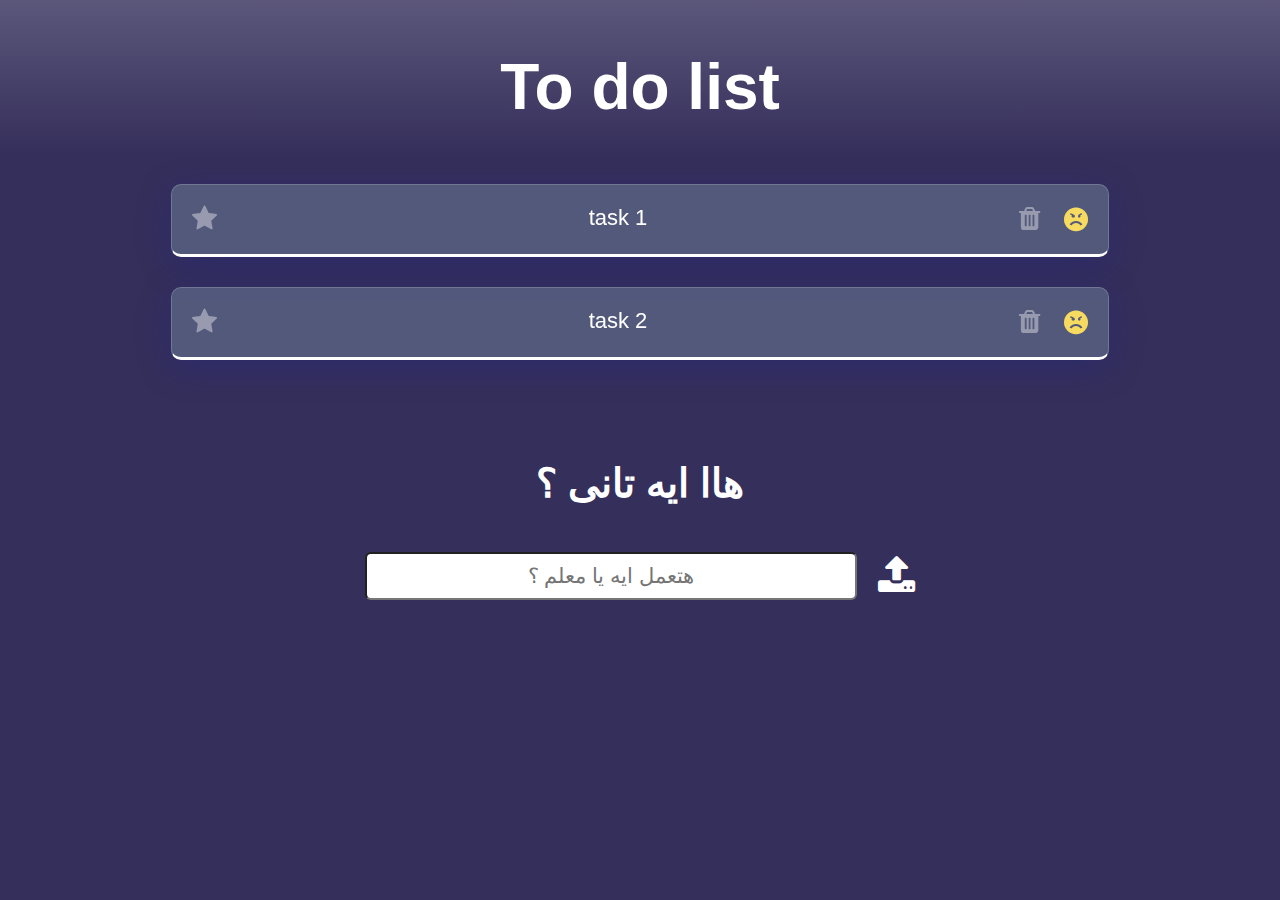
<file: index.html>
<!DOCTYPE html><html lang="en"><head><meta charset="UTF-8" /><meta http-equiv="X-UA-Compatible" content="IE=edge" /><meta name="viewport" content="width=device-width, initial-scale=1.0" /><title>to do list</title><link rel="stylesheet" href="icomoon/style.css" /><link rel="stylesheet" href="style.css" /> <script defer src="main.js"></script> </head><body><h1>To do list</h1><section id="container"><div class="task"> <span class="icon-star icon"> </span><p class="task-text">task 1</p><div> <span class="icon-trash icon"> </span> <span class="icon-angry2 icon"> </span></div></div><div class="task"> <span class="icon-star icon"> </span><p class="task-text">task 2</p><div> <span class="icon-trash icon"> </span><span class="icon-angry2 icon"> </span></div></div></section><h2 lang="ar"> هاا ايه تانى ؟</h2><form> <input lang="ar" type="text" placeholder="هتعمل ايه يا معلم ؟" > <button class="icon-upload"> </button></form></body></html>
</file>
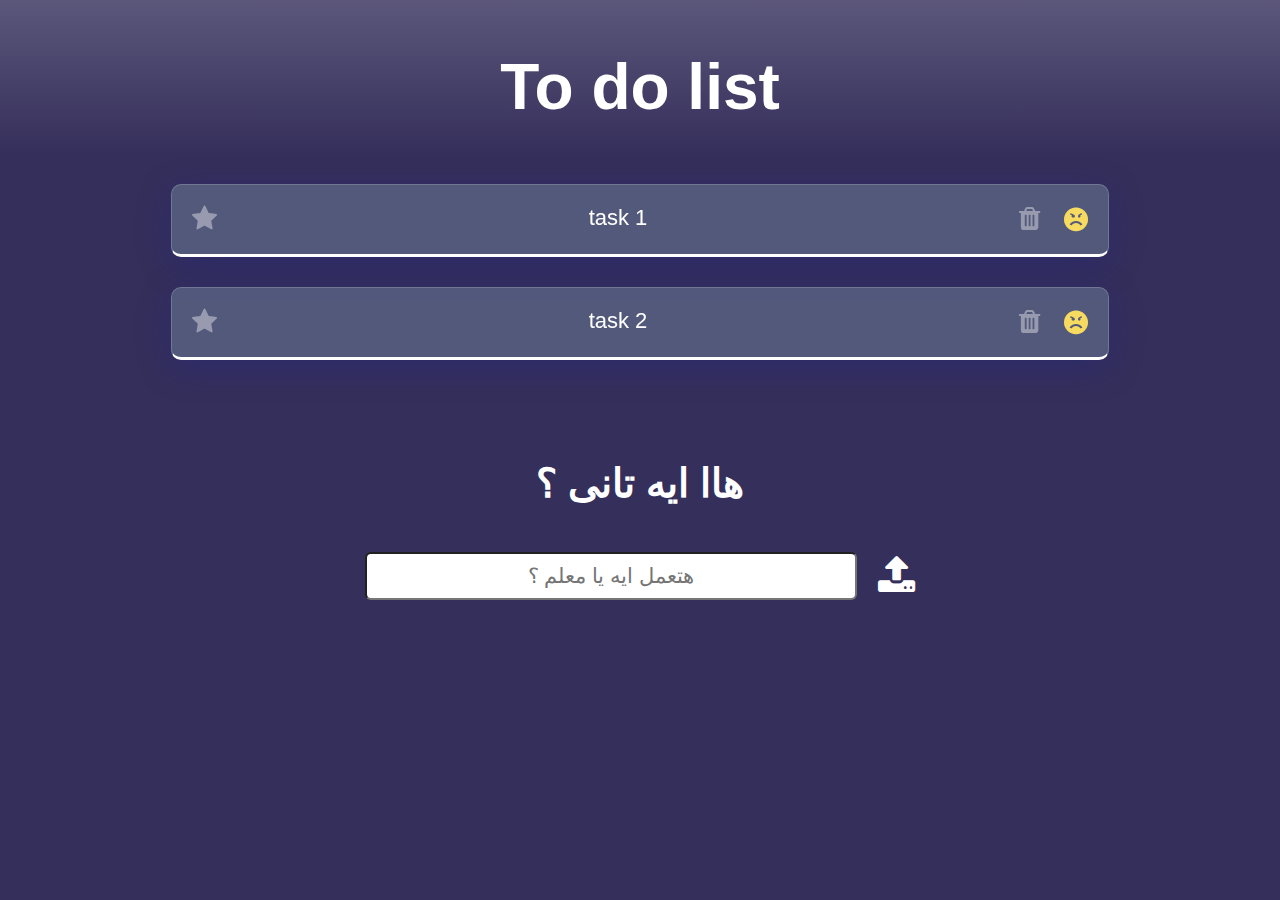
<file: todoList.html>
<!DOCTYPE html>
<html lang="en">
  <head>
    <meta charset="UTF-8" />
    <meta http-equiv="X-UA-Compatible" content="IE=edge" />
    <meta name="viewport" content="width=device-width, initial-scale=1.0" />
    <title>to do list</title>

    <link rel="stylesheet" href="icomoon/style.css" />

    <link rel="stylesheet" href="style.css" />
    <script defer src="main.js"></script>
  </head>

  <body>
    <h1>To do list</h1>



    <section id="container">


      <div class="task">
        <span class="icon-star icon"> </span>  <!-- had class  kayn west icomoon/style.css -->
        <p  class="task-text">task 1</p>
  
        <div>
          <span class="icon-trash icon"> </span>
  
          <span class="icon-angry2 icon"> </span>
        </div>
  
       </div>

      
    <div class="task">
      <span class="icon-star icon"> </span>
      <p  class="task-text">task 2</p>

      <div>
        <span class="icon-trash icon"> </span>

        <span class="icon-angry2 icon"> </span>
      </div>

     
    </div>

    </section>





<h2 lang="ar">   <!-- 3tito lang arabe bach y3ref y9ra l3rbiya z3ma dakchi liwest h2 -->
    هاا ايه تانى ؟
</h2>

      <form>
        <input   lang="ar"  type="text"  placeholder="هتعمل ايه يا معلم ؟"  >
        <button class="icon-upload">     </button>
      </form>


  </body>
</html>
</file>
<file: icomoon/style.css>
@font-face {
  font-family: 'icomoon';
  src:  url('fonts/icomoon.eot?g1su1p');
  src:  url('fonts/icomoon.eot?g1su1p#iefix') format('embedded-opentype'),
    url('fonts/icomoon.ttf?g1su1p') format('truetype'),
    url('fonts/icomoon.woff?g1su1p') format('woff'),
    url('fonts/icomoon.svg?g1su1p#icomoon') format('svg');
  font-weight: normal;
  font-style: normal;
  font-display: block;
}

[class^="icon-"], [class*=" icon-"] {
  /* use !important to prevent issues with browser extensions that change fonts */
  font-family: 'icomoon' !important;
  speak: never;
  font-style: normal;
  font-weight: normal;
  font-variant: normal;
  text-transform: none;
  line-height: 1;

  /* Better Font Rendering =========== */
  -webkit-font-smoothing: antialiased;
  -moz-osx-font-smoothing: grayscale;
}

.icon-heart:before {
  content: "\f004";
}
.icon-star:before {
  content: "\f005";
}
.icon-upload:before {
  content: "\f093";
}
.icon-trash:before {
  content: "\f1f8";
}
.icon-angry2:before {
  content: "\e9ee";
}
</file>
<file: style.css>
*{font-family:sans-serif;margin:0;padding:0}body{background-color:#352f5b;color:#fff}h1{text-align:center;font-size:4rem;padding-top:50px;padding-bottom:30px;background-image:linear-gradient(to top,#352f5b,rgb(255,255,255,0.19))}.task{margin-top:30px;margin-bottom:30px;width:70vw;margin-left:auto;margin-right:auto;padding:20px;display:flex;justify-content:space-between;background:rgba(172, 214, 221, 0.25);box-shadow:0 8px 32px 0 rgb(31 38 135 / 37%);backdrop-filter:blur( 4px );-webkit-backdrop-filter:blur( 4px );border-radius:10px;border:1px solid rgba( 255, 255, 255, 0.18 );border-bottom:3px solid #fff}p{font-size:22px}.icon:hover{font-size:26px;transition:0.2s;cursor:pointer}.icon-star,.icon-trash{opacity:0.4;font-size:27px}.icon-star:hover{color:orange;opacity:1;font-size:29px}.icon-trash{margin-right:10px;font-size:27px}.icon-trash:hover{color:rgb(255,242,217);font-size:29px;opacity:1}.icon-angry2{color:rgb(247,219,97);font-size:24px}h2{font-size:40px;text-align:center;margin-top:100px;margin-bottom:40px}form{text-align:center;margin-bottom:200px}input{padding:10px 20px;border-radius:6px;width:35vw;font-size:21px;text-align:center}button{all:unset}.icon-upload{font-size:40px;margin-left:17px;position:relative;top:9px}.icon-upload:hover{font-size:43px;transition:0.2s;color:rgb(160,250,205)}.ali{color:red}.dn{display:none}.icon-heart{font-size:23px;color:rgb(255,102,102)}.icon-heart:hover{font-size:25px;transition:0.2s}.finish{text-decoration-line:line-through;text-decoration-style:wavy}.orange{color:orange;opacity:1}
</file>
